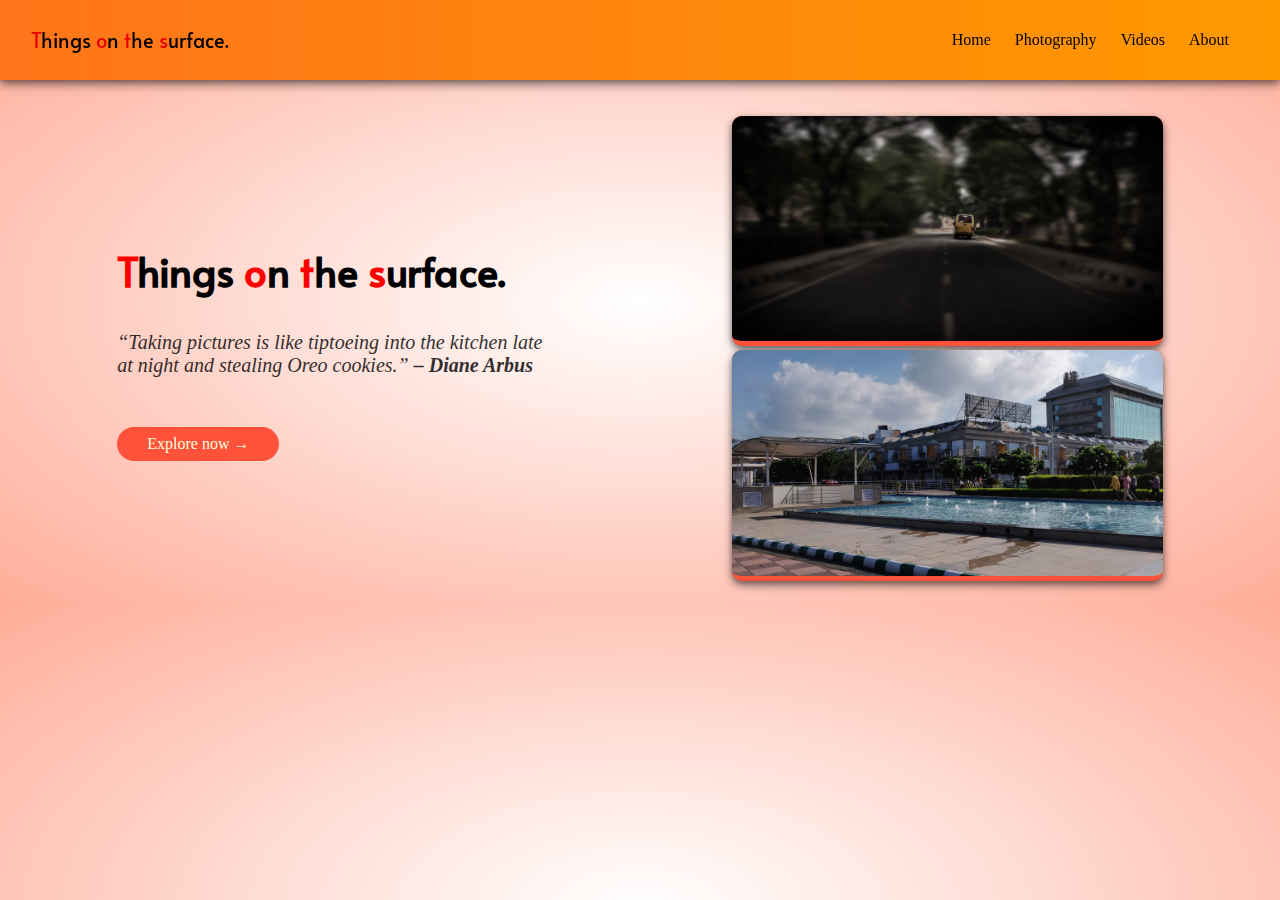
<file: index.html>
<!DOCTYPE html>
<html lang="en">
	<head>
		<meta charset="utf-8">
		<meta name="viewport" content="width=device-width, initial-scale=1">
		<title>Mohit's blog | things on the surface.</title>
		<link rel="stylesheet" href="style.css">
		<link href="https://fonts.googleapis.com/css2?family=Alata&display=swap" rel="stylesheet">
		<!-- Hotjar Tracking Code for https://itsmohitkr.github.io/ -->
		<script>
			(function (h, o, t, j, a, r) {
				h.hj = h.hj || function () {
					(h.hj.q = h.hj.q || []).push(arguments)
				};
				h._hjSettings = {
					hjid: 2851322,
					hjsv: 6
				};
				a = o.getElementsByTagName('head')[0];
				r = o.createElement('script');
				r.async = 1;
				r.src = t + h._hjSettings.hjid + j + h._hjSettings.hjsv;
				a.appendChild(r);
			})(window, document, 'https://static.hotjar.com/c/hotjar-', '.js?sv=');
		</script>
		</head>
		<body style="background:radial-gradient(#fff,#ffad99);">
			<div class="header">
				<div class="container">
					<div class="navbar">
						<div class="name">
							<p><a href="index.html"><span style="color: #e60000;">T</span>hings <span style="color: #e60000;">o</span>n <span style="color: #e60000;">t</span>he <span style="color: #e60000;">s</span>urface.</p></a>
						</div>
						<nav>
							<ul>
								<li><a href="index.html">Home</a></li>
								<li><a href="photography.html">Photography</a></li>
								<li><a href="#">Videos</a></li>
								<li><a href="about.html">About</a></li>
							</ul>
						</nav>
					</div>
				</div>
			</div>
			<div class="mainbody" style="margin-top: 6rem;">
				
				
				<!-----******************row 1************************************-------->
				<div class="headrow-1">
					<div class="headcol-2" style="text-align: left;">
						<h2 style="font-size: 40px;cursor: pointer;    font-family: 'Alata', sans-serif;
						"><span style="color: red;">T</span>hings <span style="color: red;">o</span>n <span style="color: red;">t</span>he <span style="color: red;">s</span>urface.</h2>
						<p style="font-size: 20px;opacity: 0.8;
							font-style: italic">“Taking pictures is like tiptoeing into the kitchen late at night and stealing Oreo cookies.”<span style="font-weight: bold;"> – Diane Arbus</span></p>
							<a href="explore.html" class="btn">Explore now &#8594;</a>
						</div>
						<div class="headcol-2">
							<img src="images/h1.jpg">
							<img src="images/h2.jpg">
							
						</div>
						
					</div>
				</div>
				
			</body>
	</html>
</file>
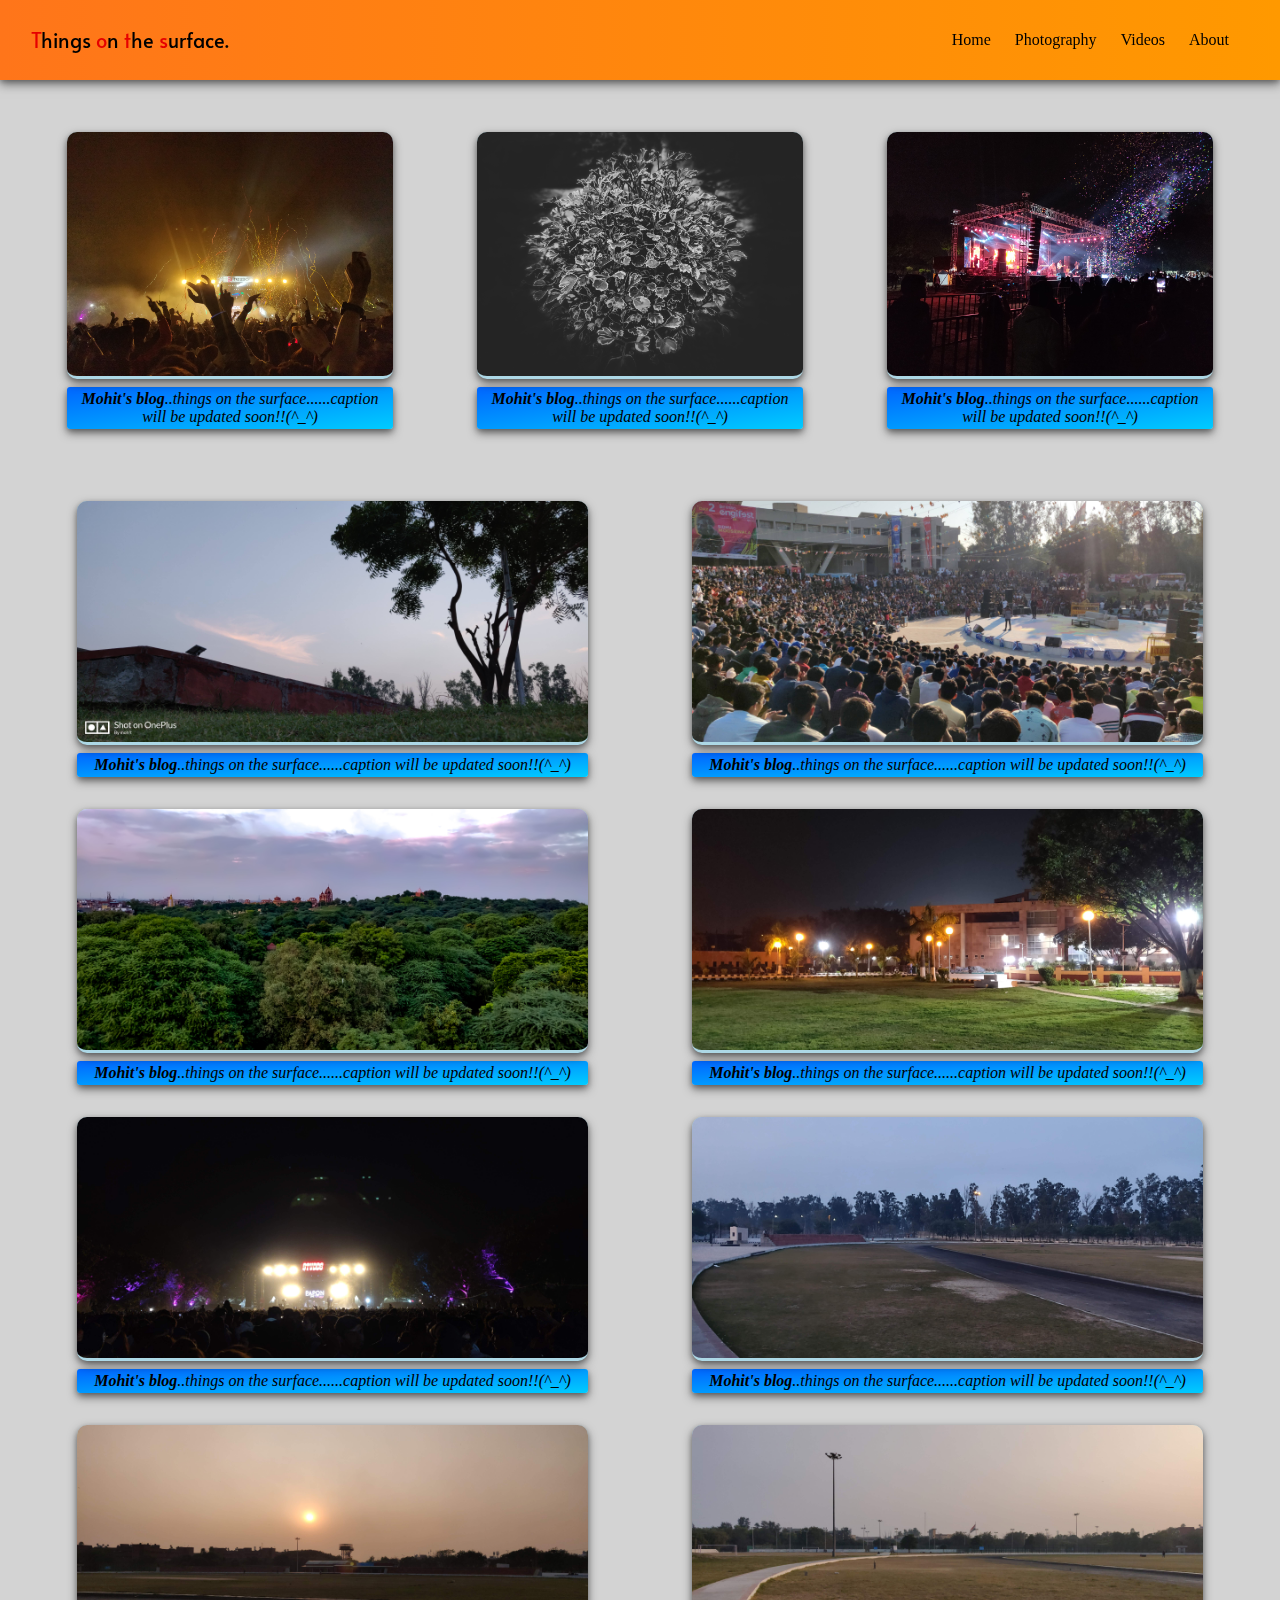
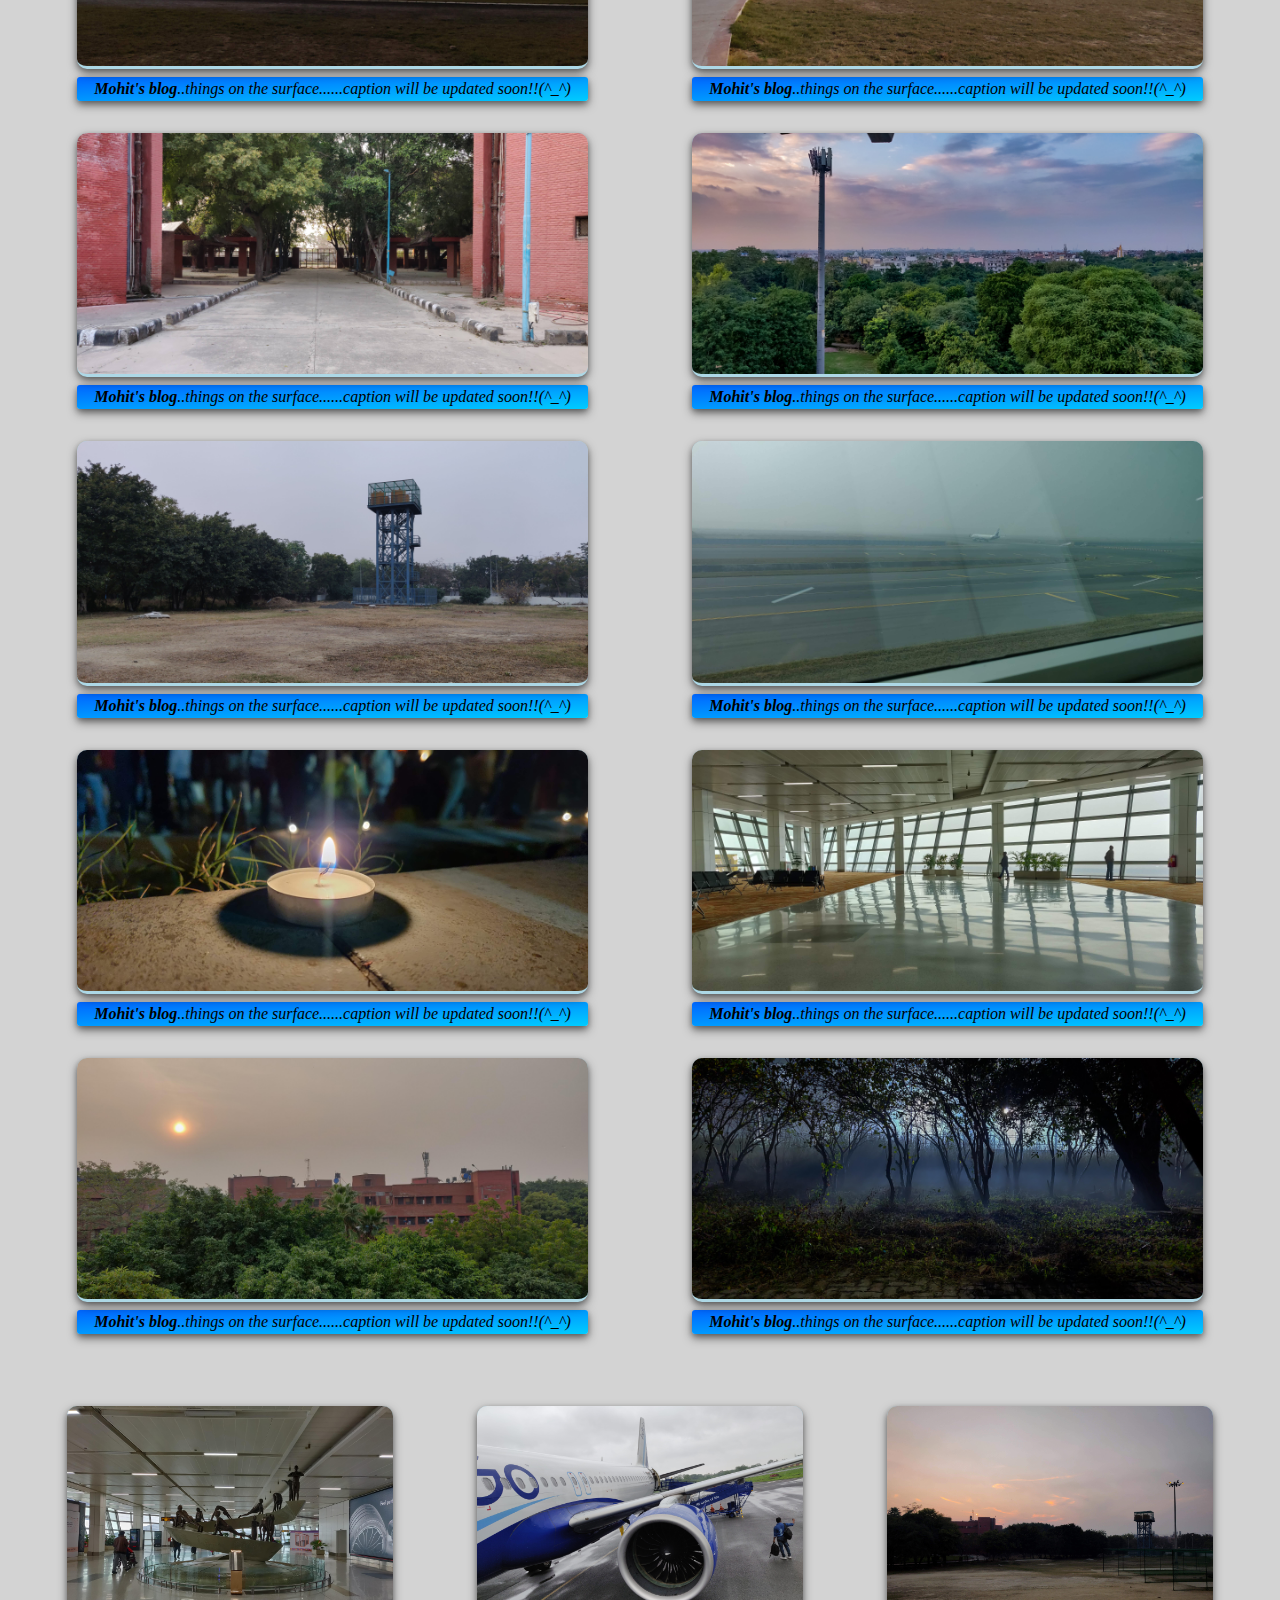
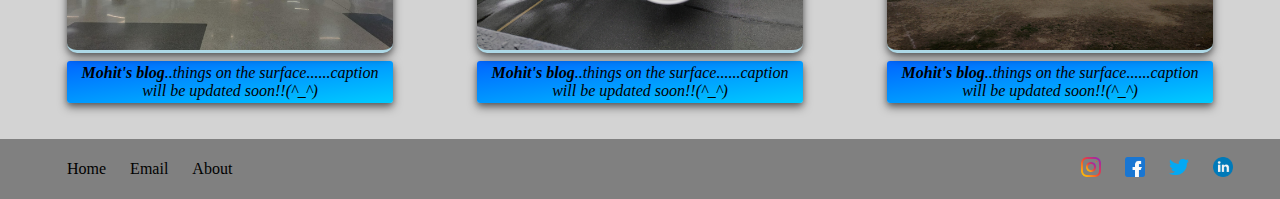
<file: explore.html>
<!DOCTYPE html>
<html lang="en">
	<head>
		<meta charset="utf-8">
		<meta name="viewport" content="width=device-width, initial-scale=1">
		<title>Mohit's blog | things on the surface.</title>
		<link rel="stylesheet" href="style.css">
		<link href="https://fonts.googleapis.com/css2?family=Alata&display=swap" rel="stylesheet">
		<!-- Hotjar Tracking Code for https://itsmohitkr.github.io/ -->
		<script>
			(function (h, o, t, j, a, r) {
				h.hj = h.hj || function () {
					(h.hj.q = h.hj.q || []).push(arguments)
				};
				h._hjSettings = {
					hjid: 2851322,
					hjsv: 6
				};
				a = o.getElementsByTagName('head')[0];
				r = o.createElement('script');
				r.async = 1;
				r.src = t + h._hjSettings.hjid + j + h._hjSettings.hjsv;
				a.appendChild(r);
			})(window, document, 'https://static.hotjar.com/c/hotjar-', '.js?sv=');
		</script>
		</head>

		<body style="background-color:lightgray">
			<div class="header">
				<div class="container">
					<div class="navbar">
						<div class="name">
							<p><a href="index.html"><span style="color: #e60000;">T</span>hings <span style="color: #e60000;">o</span>n <span style="color: #e60000;">t</span>he <span style="color: #e60000;">s</span>urface.</p></a>
						</div>
						<nav>
							<ul>
								<li><a href="index.html">Home</a></li>
								<li><a href="photography.html">Photography</a></li>
								<li><a href="#">Videos</a></li>
								<li><a href="about.html">About</a></li>
							</ul>
						</nav>
					</div>
				</div>
			</div>
			<div class="mainbody" style="margin-top: 6rem;">
				<div class="row-2">
					<div class="col-3">
						<figure>
							<img src="images/3-1.jpg">
							<figcaption><b>Mohit's blog</b>..things on the surface......caption will be updated soon!!(^_^) </figcaption>
						</figure>
					</div>
					<div class="col-3">
						<figure>
							<img src="images/3-6.jpg">
							<figcaption><b>Mohit's blog</b>..things on the surface......caption will be updated soon!!(^_^) </figcaption>
						</figure>
					</div>
					<div class="col-3">
						<figure>
							<img src="images/3-3.jpg">
							<figcaption><b>Mohit's blog</b>..things on the surface......caption will be updated soon!!(^_^) </figcaption>
						</figure>
					</div>
					
				</div>
				<!-----******************row 1************************************-------->
				<div class="row-1">
					<div class="col-2">
						<figure>
							<img src="images/2-30.jpg">
							<figcaption><b>Mohit's blog</b>..things on the surface......caption will be updated soon!!(^_^) </figcaption>
						</figure>
					</div>
					<div class="col-2">
						<figure>
							<img src="images/2-2.jpg">
							<figcaption><b>Mohit's blog</b>..things on the surface......caption will be updated soon!!(^_^) </figcaption>
						</figure>
					</div>
					<div class="col-2">
						<figure>
							<img src="images/2-18.jpg">
							<figcaption><b>Mohit's blog</b>..things on the surface......caption will be updated soon!!(^_^) </figcaption>
						</figure>
					</div>
					<div class="col-2">
						<figure>
							<img src="images/2-4.jpg">
							<figcaption><b>Mohit's blog</b>..things on the surface......caption will be updated soon!!(^_^) </figcaption>
						</figure>
					</div>
					<div class="col-2">
						<figure>
							<img src="images/2-5.jpg">
							<figcaption><b>Mohit's blog</b>..things on the surface......caption will be updated soon!!(^_^) </figcaption>
						</figure>
					</div>
					<div class="col-2">
						<figure>
							<img src="images/2-6.jpg">
							<figcaption><b>Mohit's blog</b>..things on the surface......caption will be updated soon!!(^_^) </figcaption>
						</figure>
					</div>
					<div class="col-2">
						<figure>
							<img src="images/2-7.jpg">
							<figcaption><b>Mohit's blog</b>..things on the surface......caption will be updated soon!!(^_^) </figcaption>
						</figure>
					</div>
					<div class="col-2">
						<figure>
							<img src="images/2-8.jpg">
							<figcaption><b>Mohit's blog</b>..things on the surface......caption will be updated soon!!(^_^) </figcaption>
						</figure>
					</div>
					<div class="col-2">
						<figure>
							<img src="images/2-9.jpg">
							<figcaption><b>Mohit's blog</b>..things on the surface......caption will be updated soon!!(^_^) </figcaption>
						</figure>
					</div>
					<div class="col-2">
						<figure>
							<img src="images/2-19.jpg">
							<figcaption><b>Mohit's blog</b>..things on the surface......caption will be updated soon!!(^_^) </figcaption>
						</figure>
					</div>
					<div class="col-2">
						<figure>
							<img src="images/2-11.jpg">
							<figcaption><b>Mohit's blog</b>..things on the surface......caption will be updated soon!!(^_^) </figcaption>
						</figure>
					</div>
					<div class="col-2">
						<figure>
							<img src="images/2-12.jpg">
							<figcaption><b>Mohit's blog</b>..things on the surface......caption will be updated soon!!(^_^) </figcaption>
						</figure>
					</div>
					<div class="col-2">
						<figure>
							<img src="images/2-13.jpg">
							<figcaption><b>Mohit's blog</b>..things on the surface......caption will be updated soon!!(^_^) </figcaption>
						</figure>
					</div>
					<div class="col-2">
						<figure>
							<img src="images/2-14.jpg">
							<figcaption><b>Mohit's blog</b>..things on the surface......caption will be updated soon!!(^_^) </figcaption>
						</figure>
					</div>
					<div class="col-2">
						<figure>
							<img src="images/2-15.jpg">
							<figcaption><b>Mohit's blog</b>..things on the surface......caption will be updated soon!!(^_^) </figcaption>
						</figure>
					</div>
					<div class="col-2">
						<figure>
							<img src="images/2-16.jpg">
							<figcaption><b>Mohit's blog</b>..things on the surface......caption will be updated soon!!(^_^) </figcaption>
						</figure>
					</div>
				</div>
				<!-----******************row 2************************************-------->
				<div class="row-2">
					<div class="col-3">
						<figure>
							<img src="images/3-4.jpg">
							<figcaption><b>Mohit's blog</b>..things on the surface......caption will be updated soon!!(^_^) </figcaption>
						</figure>
					</div>
					<div class="col-3">
						<figure>
							<img src="images/3-5.jpg">
							<figcaption><b>Mohit's blog</b>..things on the surface......caption will be updated soon!!(^_^) </figcaption>
						</figure>
					</div>
					<div class="col-3">
						<figure>
							<img src="images/3-2.jpg">
							<figcaption><b>Mohit's blog</b>..things on the surface......caption will be updated soon!!(^_^) </figcaption>
						</figure>
					</div>
					
				</div>
			</div>
			<div class="footer">
				<div class="footer_container">
					<div class="footer_navbar">
						<nav class="left_content">
							<ul>
								<li><a href="index.html">Home</a></li>
								<li><a href="mailto:itsmohit3005@gmail.com" target="_blank">Email</a></li>
								<li><a href="about.html">About</a></li>
							</ul>
						</nav>
						<nav class="right_content">
							<ul>
								<li><a href="https://www.instagram.com/mohit_k.r/" class="sociallink" target="_blank"><img src="images/instagram.png" class="social" ></a></li>
								<li><a href="https://www.facebook.com/mohit.kr.3005/" class="sociallink"target="_blank"><img src="images/facebook.png" class="social" ></a></li>
								<li><a href="https://twitter.com/mohitkr_3005" class="sociallink"target="_blank"><img src="images/twitter.png" class="social" ></a></li>
								<li><a href="https://www.linkedin.com/in/mohit-k-843354175/" class="sociallink"target="_blank"><img src="images/linkedin.png" class="social" ></a></li>
							</ul>
						</nav>
					</div>
				</div>
			</div>
		</body>
		</html>
</file>
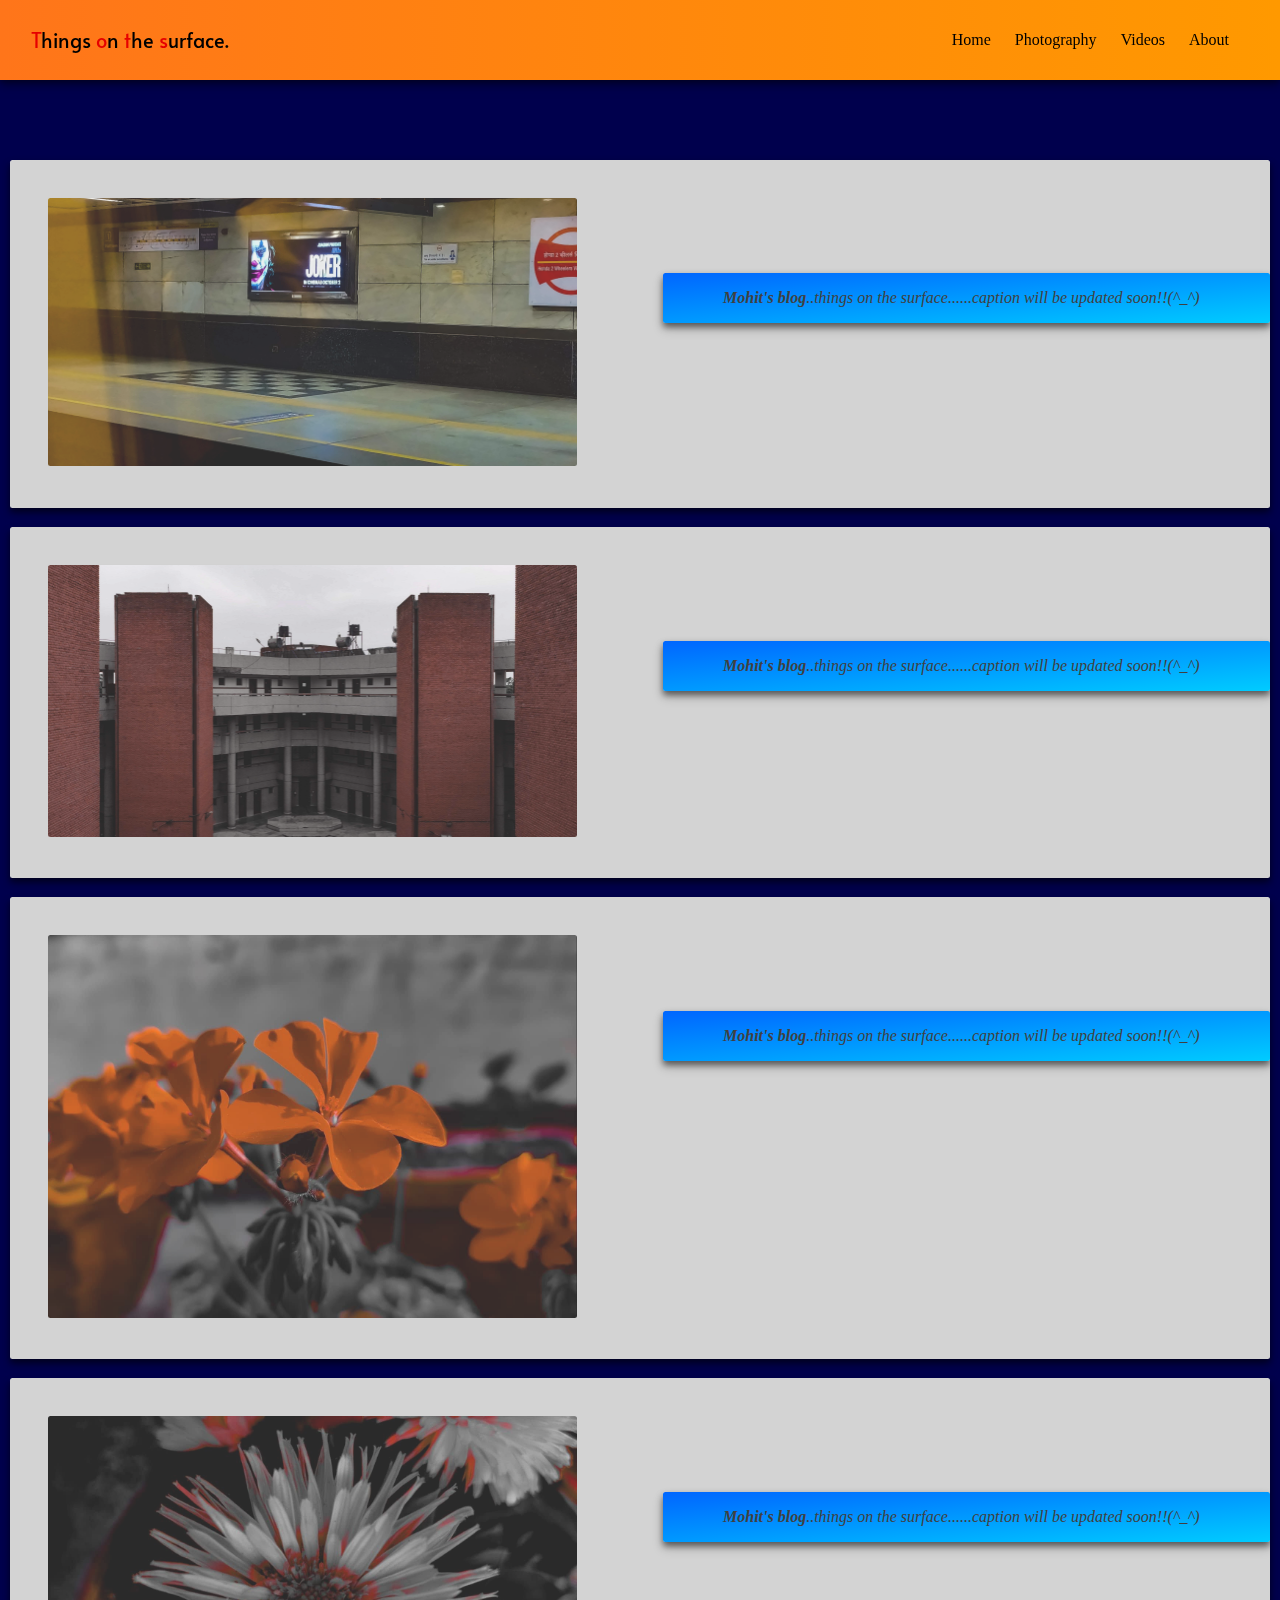
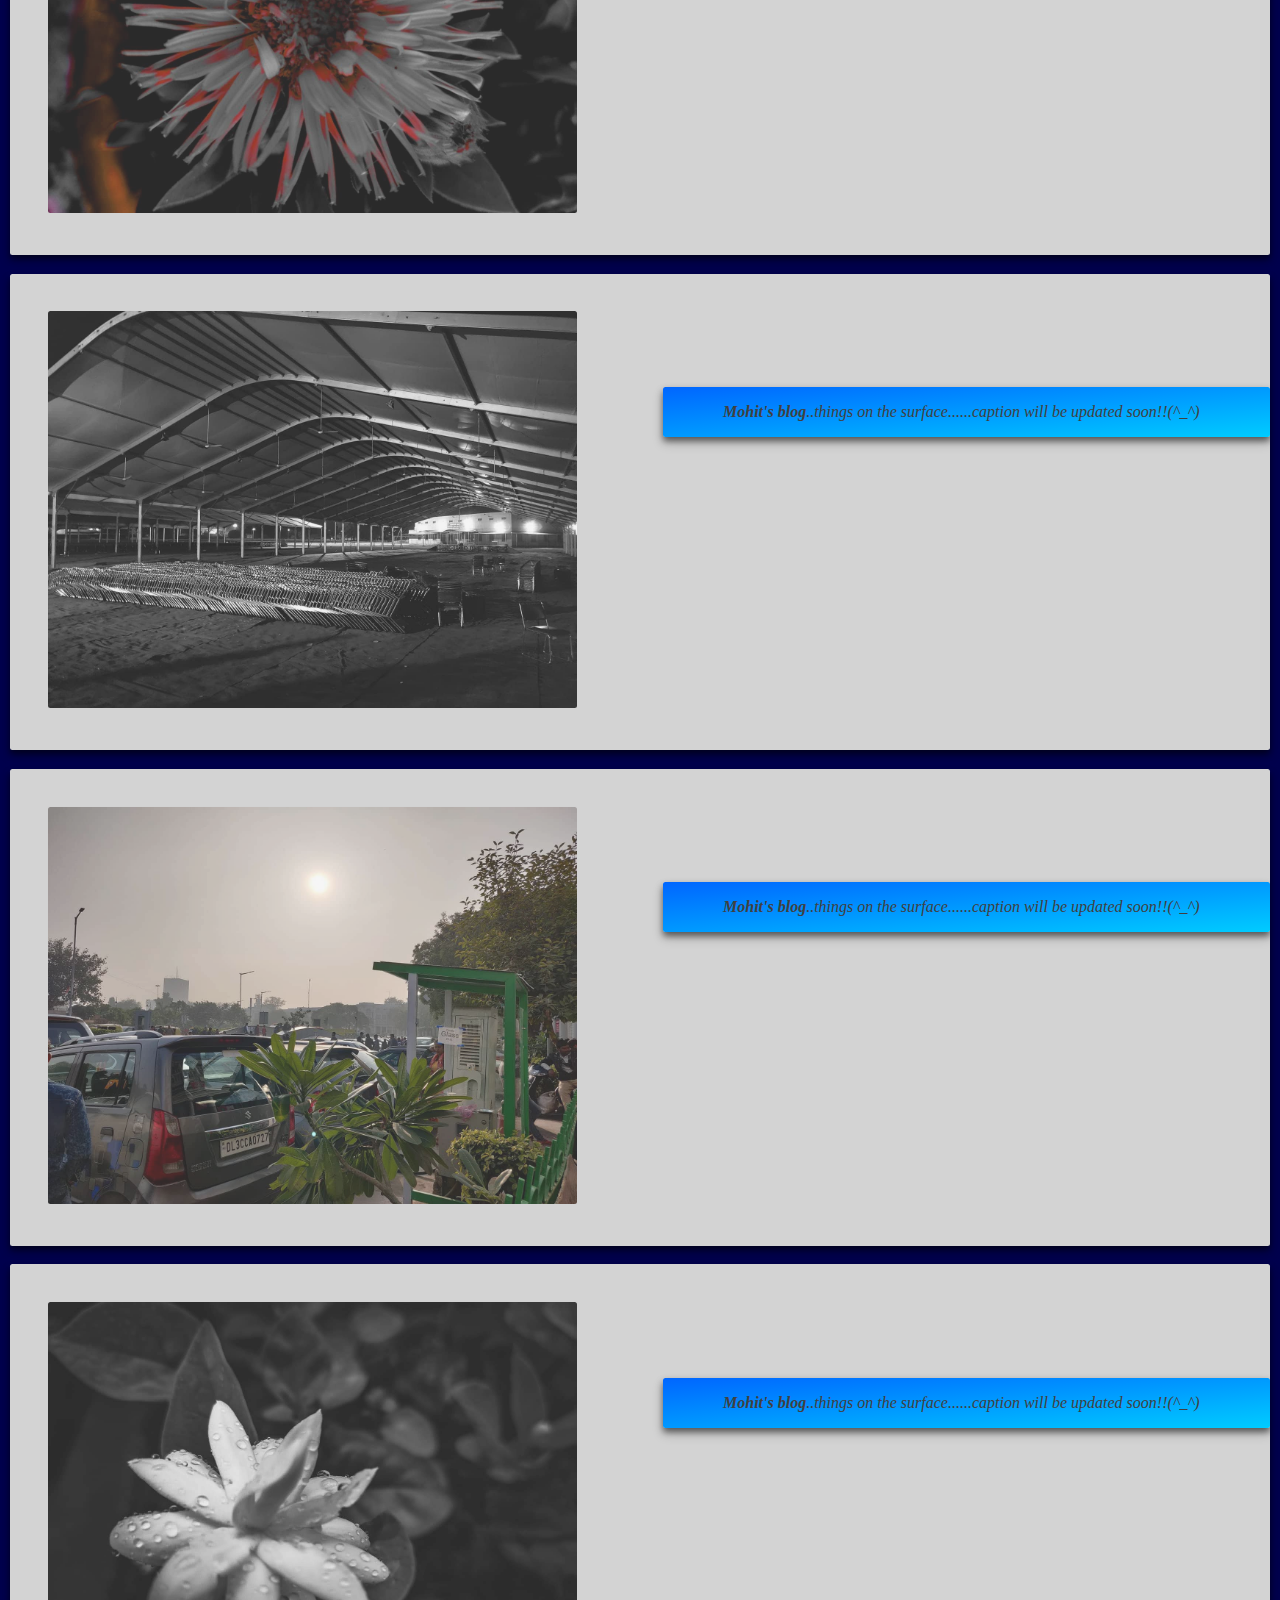
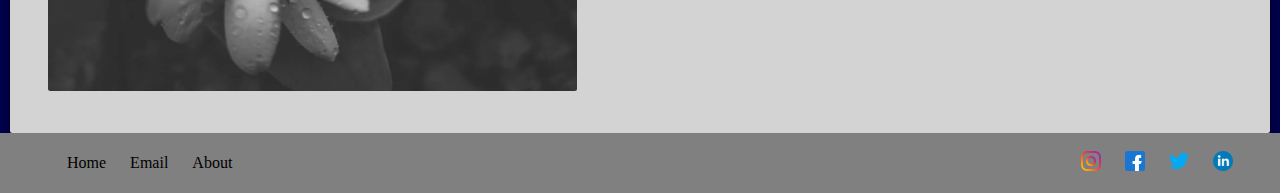
<file: photography.html>
<!DOCTYPE html>
<html lang="en">
	<head>
		<meta charset="utf-8">
		<meta name="viewport" content="width=device-width, initial-scale=1">
		<title>Mohit's blog | things on the surface.</title>
		<link rel="stylesheet" href="style.css">
		<link href="https://fonts.googleapis.com/css2?family=Alata&display=swap" rel="stylesheet">
		<!-- Hotjar Tracking Code for https://itsmohitkr.github.io/ -->
		<script>
			(function (h, o, t, j, a, r) {
				h.hj = h.hj || function () {
					(h.hj.q = h.hj.q || []).push(arguments)
				};
				h._hjSettings = {
					hjid: 2851322,
					hjsv: 6
				};
				a = o.getElementsByTagName('head')[0];
				r = o.createElement('script');
				r.async = 1;
				r.src = t + h._hjSettings.hjid + j + h._hjSettings.hjsv;
				a.appendChild(r);
			})(window, document, 'https://static.hotjar.com/c/hotjar-', '.js?sv=');
		</script>
	</head>
	<body>
		<div class="header">
			<div class="container">
				<div class="navbar">
					<div class="name">
						<p><a href="index.html"><span style="color: #e60000;">T</span>hings <span style="color: #e60000;">o</span>n <span style="color: #e60000;">t</span>he <span style="color: #e60000;">s</span>urface.</p></a>
					</div>
					<nav>
						<ul>
							<li><a href="index.html">Home</a></li>
							<li><a href="photography.html">Photography</a></li>
							<li><a href="#">Videos</a></li>
							<li><a href="about.html">About</a></li>
						</ul>
					</nav>
				</div>
			</div>
		</div>
		<!---------main body------>
		<div class="mainbody">
			<section class="indiv">
				<div>
					<img src="images/6-1.jpg" class="img_container">
					<aside>
						<p><b>Mohit's blog</b>..things on the surface......caption will be updated soon!!(^_^)</p>
					</aside>
				</div>
			</section>
			<section class="indiv">
				<div>
					<img src="images/6-2.jpg" class="img_container">
					<aside>
						<p><b>Mohit's blog</b>..things on the surface......caption will be updated soon!!(^_^)</p>
					</aside>
				</div>
			</section>
			<section class="indiv">
				<div>
					<img src="images/6-4.jpg" class="img_container">
					<aside>
						<p><b>Mohit's blog</b>..things on the surface......caption will be updated soon!!(^_^)</p>
					</aside>
				</div>
			</section>
			<section class="indiv">
				<div>
					<img src="images/6-5.jpg" class="img_container">
					<aside>
						<p><b>Mohit's blog</b>..things on the surface......caption will be updated soon!!(^_^)</p>
					</aside>
				</div>
			</section>
			<section class="indiv">
				<div>
					<img src="images/6-6.jpg" class="img_container">
					<aside>
						<p><b>Mohit's blog</b>..things on the surface......caption will be updated soon!!(^_^)</p>
					</aside>
				</div>
			</section>
			<section class="indiv">
				<div>
					<img src="images/6-7.jpg" class="img_container">
					<aside>
						<p><b>Mohit's blog</b>..things on the surface......caption will be updated soon!!(^_^)</p>
					</aside>
				</div>
			</section>
			<section class="indiv">
				<div>
					<img src="images/6-8.jpg" class="img_container">
					<aside>
						<p><b>Mohit's blog</b>..things on the surface......caption will be updated soon!!(^_^)</p>
					</aside>
				</div>
			</section>
		</div>
		
		<div class="footer">
			<div class="footer_container">
				<div class="footer_navbar">
					<nav class="left_content">
						<ul>
							<li><a href="index.html">Home</a></li>
							<li><a href="mailto:itsmohit3005@gmail.com" target="_blank">Email</a></li>
							<li><a href="about.html">About</a></li>
						</ul>
					</nav>
					<nav class="right_content">
						<ul>
							<li><a href="https://www.instagram.com/mohit_k.r/" class="sociallink" target="_blank"><img src="images/instagram.png" class="social" ></a></li>
							<li><a href="https://www.facebook.com/mohit.kr.3005/" class="sociallink"target="_blank"><img src="images/facebook.png" class="social" ></a></li>
							<li><a href="https://twitter.com/mohitkr_3005" class="sociallink"target="_blank"><img src="images/twitter.png" class="social" ></a></li>
							<li><a href="https://www.linkedin.com/in/mohit-k-843354175/" class="sociallink"target="_blank"><img src="images/linkedin.png" class="social" ></a></li>
						</ul>
					</nav>
				</div>
			</div>
		</div>
	</body>
</html>
</file>
<file: style.css>
body {
	background-color: #00004d;
	margin: 0px;
	top: 0px;
	
}
.name{
    font-size: 20px;
    font-family: 'Alata', sans-serif;
    cursor: pointer;
	
}
.header{
	background-color: orange;
	position: fixed;
	width: 100%;
	z-index: 100;
	top: 0px; 
	box-shadow: 0 2px 5px 0 rgba(0, 0, 0, 0.2), 0 4px 10px 0 rgba(0, 0, 0, 0.5);
    background-image:linear-gradient(to right,#ff751a, #ff9900);

}
.mainbody{
	margin-top: 10rem;
	margin-left: 10px;
	margin-right: 10px;

}
.navbar{
	display: flex;
	align-items: center;
	padding: 6px;
}
nav{
	flex: 1;
	text-align: right;
}
nav ul{
	display: inline-block;
	list-style-type: none;
}
nav ul li{
	display: inline-block;
	margin-right: 20px;

}
a{
	text-decoration: none;
	color: #000000;
	text-decoration: none;
}
nav a:hover {
	color: red;
}
.container{
	max-width: 1300px;
	margin: auto;
	padding-left: 25px;
	padding-right: 25px;
}

.indiv {
	overflow: hidden;
	width: 100%;
	margin-top: 1.5%;
	background-color: rgb(211, 211, 211);
	border-radius: 2.5px;
	box-shadow: 0 4px 6px 0 rgba(0, 0, 0, 0.5), 0 6px 12px 0 rgba(0, 0, 0, 0.19);
}

.img_container {
	width: 42%;
	margin: 3%;
	opacity: 0.8;
	border-radius: 2.5px;
	min-width: 225px;
}

.img_container:hover {
	box-shadow: 0 4px 6px 0 rgba(0, 0, 0, 0.5), 0 6px 12px 0 rgba(0, 0, 0, 0.19);
	opacity: 1;
	transform: scale(1.1);
	 
}

aside {
	overflow: hidden;
	width: 45%;
	padding-right: 2%;
	padding-left: 15px;
	margin-left: 5px;
	margin-top: 9%;
	float: right;
	color: #404040;
	border-radius: 2.5px;
	text-align: center;
	vertical-align: middle;
	font-style: italic;
    background: linear-gradient(to bottom right, #0066ff 0%, #00ccff 100%);
	box-shadow: 0 4px 6px 0 rgba(0, 0, 0, 0.5), 0 6px 12px 0 rgba(0, 0, 0, 0.19);
}

aside p:hover {
	border-radius: 3.5px;
	color: #000000;
}

.left_content{
	flex: 1;
	text-align: left;
}
.right_content{
	flex: 1;
	text-align: right;
}
.left_content,.right_content ul{
	display: inline-block;
	list-style-type: none;
}

.left_content,.right_content ul li{
	display: inline-block;
	margin-right: 20px;
}
.social{
	overflow: hidden;
	width: 20px;
}
.social:hover{
		transform: scale(1.3);
}

.footer_navbar{
	display: flex;
	align-items: center;
	padding: 2px;

}

.footer_container{
	max-width: 1300px;
	margin: auto;
	padding-left: 25px;
	padding-right: 25px;
}

.footer{
	background-color:#808080;
}

.left_content a {
	color: black;
	text-decoration: none;
}

.left_content a:hover {
	color: white;
}
/*>>>>>>>>>EXPLORE css>>>>>>>>>>>>>>>>>>>>>*/

.row-1{
	margin-right: 15px;
	margin-left: 15px;
	padding-top: 20px;
	padding-bottom:20px;
	display: flex;
	align-items: center;
	flex-wrap: wrap;
	justify-content: space-around;
}
.col-2{
	flex-basis: 48%;
	min-width: 400px;
	transition:transform 0.5s;

}
.col-2 img{
	width: 100%;
	padding-bottom: 3px;
	background-color: lightblue;
	box-shadow: 0 2px 5px 0 rgba(0, 0, 0, 0.2), 0 4px 10px 0 rgba(0, 0, 0, 0.5);
	border-radius: 10px;


}
.col-2:hover{
	transform: translateY(-5px);
		transform: scale(1.05);

}

.row-2{
	margin-right: 15px;
	margin-left: 15px;
	padding-top: 20px;
	padding-bottom:20px;
	display: flex;
	align-items: center;
	flex-wrap: wrap;
	justify-content: space-around;
}

.col-3{
	flex-basis: 33%;
	min-width: 400px;
	transition:transform 0.5s;

}

.col-3 img{
	width: 100%;
	padding-bottom: 3px;
	background-color: lightblue;
	box-shadow: 0 2px 5px 0 rgba(0, 0, 0, 0.2), 0 4px 10px 0 rgba(0, 0, 0, 0.5);
	border-radius: 10px;


}
.col-3:hover{
	transform: translateY(-5px);
	transform: scale(1.05);

}
figcaption{
	overflow: hidden;
    padding: 3px;
	font-style: italic;
	text-align: center;
    background: linear-gradient(to bottom right, #0066ff 0%, #00ccff 100%);
    border-radius: 3px;
    margin-top: 4px;
    box-shadow: 0 2px 5px 0 rgba(0, 0, 0, 0.2), 0 4px 10px 0 rgba(0, 0, 0, 0.5);
}

/*>>>>>>>>>>>>>>>>>>>>>explore now<<<<<<<<<<<<<<<<<<<<<<<<<<<*/

.headcol-2{
	flex-basis: 35%;
	min-width: 250px;
	transition:transform 0.5s;

}
.headcol-2 img{
	width: 100%;
	padding-bottom: 5px;
	background-color: #ff523b;
	box-shadow: 0 2px 5px 0 rgba(0, 0, 0, 0.2), 0 4px 10px 0 rgba(0, 0, 0, 0.5);
	border-radius: 10px;
}
.headcol-2 img:hover{
	background-color: red;
}
.headrow-1{
	margin-right: 15px;
	margin-left: 15px;
	padding-top: 20px;
	padding-bottom:20px;
	display: flex;
	align-items: center;
	flex-wrap: wrap;
	justify-content: space-around;
}
.btn{
	display: inline-block;
	background: #ff523b;
	color:#ffd;
	padding: 8px 30px;
	margin: 30px 0;
	border-radius: 30px;
}
.btn:hover{
	background: red;
	color: black;
	box-shadow: 0 2px 5px 0 rgba(0, 0, 0, 0.2), 0 4px 10px 0 rgba(0, 0, 0, 0.5);


}


.aboutrow-1{
	margin-right: 15px;
	margin-left: 15px;
	padding-top: 20px;
	padding-bottom:20px;
	display: flex;
	align-items: center;
	flex-wrap: wrap;
	justify-content: space-around;
}

.aboutcol-2{
	flex-basis: 35%;
	min-width: 250px;
	transition:transform 0.5s;

}
</file>
